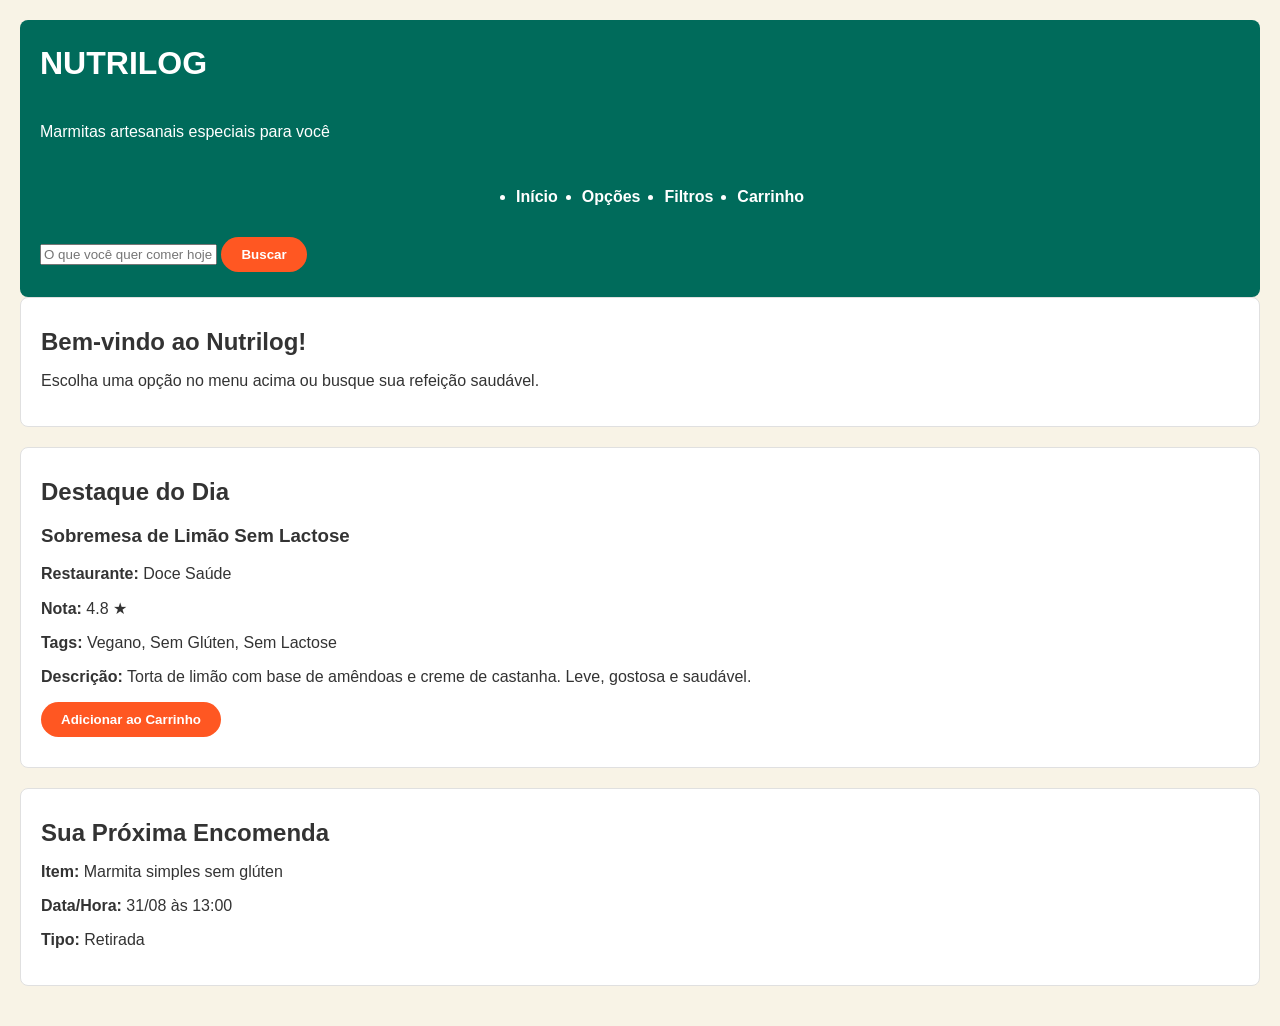
<file: marina/index.html>
<!DOCTYPE html>
<html lang="pt-BR">
<head>
    <meta charset="UTF-8">
    <meta name="viewport" content="width=device-width, initial-scale=1.0">
    <title>Nutrilog - Início</title>
    <link rel="stylesheet" href="style.css">
</head>
<body>

    <header>
        <h1>NUTRILOG</h1>
        <p>Marmitas artesanais especiais para você</p>
        
        
        <nav>
            <ul class="menu">
                <li><a href="index.html" class="active">Início</a></li>
                <li><a href="catalogo.html">Opções</a></li>
                <li><a href="filtros.html">Filtros</a></li>
                <li><a href="carrinho.html">Carrinho</a></li>
            </ul>
        </nav>

       
        <div class="busca-container">
            <input type="text" placeholder="O que você quer comer hoje?">
            <button id="buscar">Buscar</button>
        </div>
    </header>

    <main>

        <section class="boas-vindas">
            <h2>Bem-vindo ao Nutrilog!</h2>
            <p>Escolha uma opção no menu acima ou busque sua refeição saudável.</p>
        </section>

       
        <section class="destaque">
            <h2>Destaque do Dia</h2>
            <h3>Sobremesa de Limão Sem Lactose</h3>
            <p><strong>Restaurante:</strong> Doce Saúde</p>
            <p><strong>Nota:</strong> 4.8 ★</p>
            <p><strong>Tags:</strong> Vegano, Sem Glúten, Sem Lactose</p>
            <p><strong>Descrição:</strong> Torta de limão com base de amêndoas e creme de castanha. Leve, gostosa e saudável.</p>
            <button>Adicionar ao Carrinho</button>
        </section>

        <section class="agenda-resumo">
            <h2>Sua Próxima Encomenda</h2>
            <p><strong>Item:</strong> Marmita simples sem glúten</p>
            <p><strong>Data/Hora:</strong> 31/08 às 13:00</p>
            <p><strong>Tipo:</strong> Retirada</p>
        </section>
    </main>

    <script src="script.js"></script>
</body>
</html>
</file>
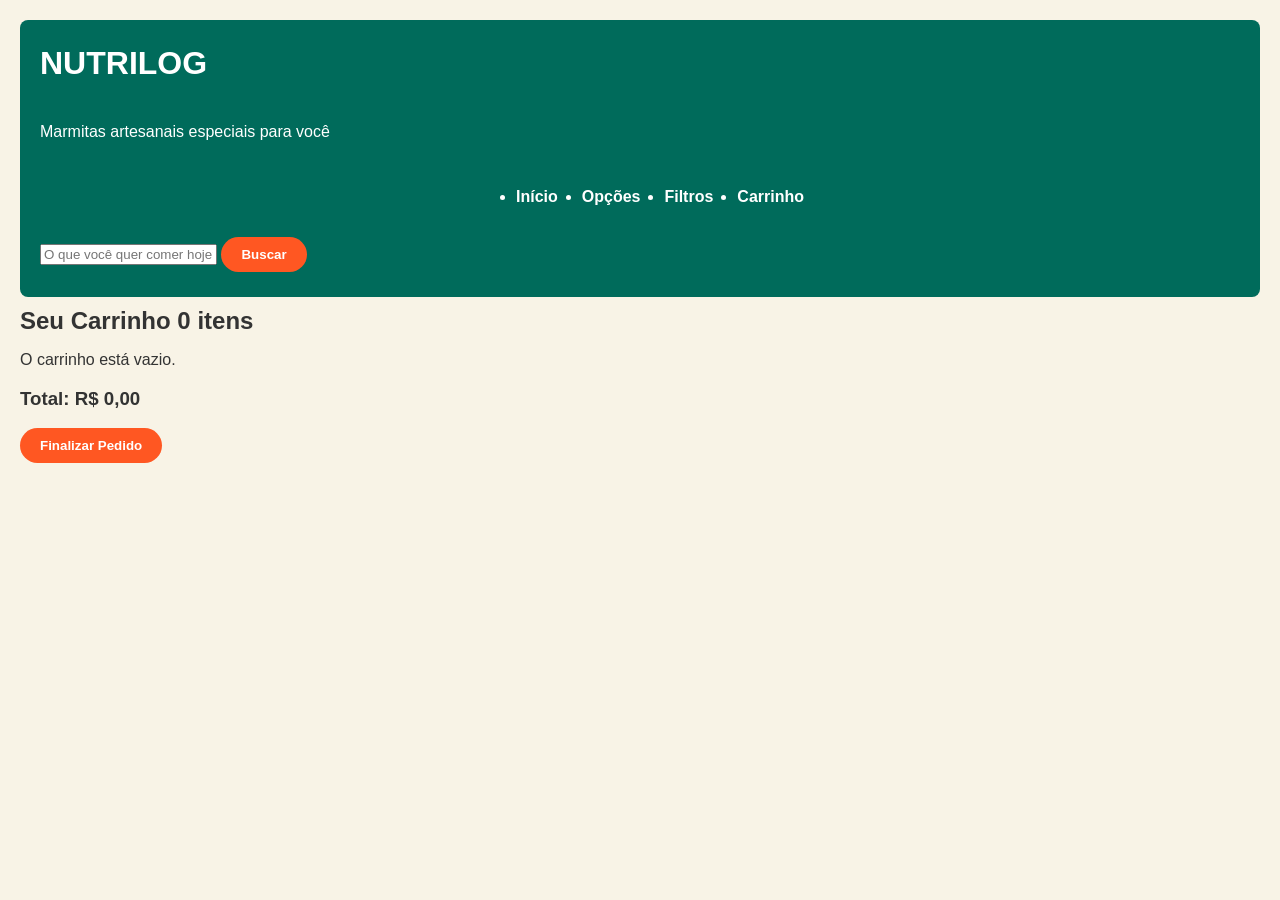
<file: marina/carrinho.html>
<!DOCTYPE html>
<html lang="pt-BR">
<head>
    <meta charset="UTF-8">
    <title>Nutrilog</title>
    <link rel="stylesheet" href="style.css">
</head>

<body>

     <header>
        <h1>NUTRILOG</h1>
        <p>Marmitas artesanais especiais para você</p>
        
        
        <nav>
            <ul class="menu">
                <li><a href="index.html" class="active">Início</a></li>
                <li><a href="catalogo.html">Opções</a></li>
                <li><a href="filtros.html">Filtros</a></li>
                <li><a href="carrinho.html">Carrinho</a></li>
            </ul>
        </nav>

       
        <div class="busca-container">
            <input type="text" placeholder="O que você quer comer hoje?">
            <button id="buscar">Buscar</button>
        </div>
    </header>
    <div id="resumo-carrinho" class="caixa-carrinho">
            <h2>Seu Carrinho <span id="quantidade-itens">0</span> itens</h2>
            <div id="itens-carrinho">
                <p class="carrinho-vazio">O carrinho está vazio.</p>
            </div>
            <div class="rodape-carrinho">
                <h3>Total: R$ <span id="valor-total">0,00</span></h3>
                <button id="btn-finalizar" disabled>Finalizar Pedido</button>
            </div>
        </div>
      <script src="script.js"></script>
</body>
</html>
</file>
<file: marina/style.css>
* {
    box-sizing: border-box; 
}

body {
    background-color: #F8F3E6;
    font-family: Arial, sans-serif;
    color: #333333;
    margin: 0;
    padding: 20px;
}


header {
    background-color: #006B5B;
    color: white;
    padding: 15px 20px;
    border-radius: 8px;
    display: flex;
    flex-direction: column;
    gap: 15px;
}

.menu {
    display: flex;             
    align-items: center;  
    gap: 1.5rem;
    justify-content: center;  
    flex-wrap: wrap; 
}

.menu a {
    color: white;
    text-decoration: none;
    font-weight: bold;
}

.menu a:hover {
    text-decoration: underline;
}

.buscar {
    display: flex;
    justify-content: center;
    width: 100%;
}


h1, h2 {
    margin: 10px 0;
}

section {
    background-color: #FFFFFF;
    padding: 20px;
    margin-bottom: 20px;
    border-radius: 8px;
    border: 1px solid #E0E0E0;
}


button {
    background-color: #FF5722;
    color: white;
    border: none;
    padding: 10px 20px;
    font-weight: bold;
    border-radius: 20px;
    cursor: pointer;
    transition: background-color 0.3s ease;
    margin: 10px 0;
   justify-content: space-between; 
    align-items: stretch;
    margin-top:auto
}

button:hover {
    background-color: #E04818;
}


.Opções {
    display: flex;            
    align-items: center;      
    gap: 15px;                
    margin-bottom: 15px;      
    flex-wrap: wrap; 
}

.Opções img {
    width: 200px;              
    height: 200px;
    max-width: 100%; 
    object-fit: cover;        
    border-radius: 20px;
    flex-shrink: 0; 
}


.comida {
    background-color: #eed6d68f;
    color: rgb(0, 0, 0);
    border: none;
    padding: 15px 20px;
    font-weight: bold;
    font-size: 20px;
    border-radius: 8px; 
    cursor: pointer;
    width: 100%;
    max-width: 700px; 
    min-height: 100px;  
    transition: background-color 0.3s ease;
    display: flex;
    align-items: center;
    justify-content: center;
    text-align: center;
}

.comida:hover {
    background-color: #ceb4b4;
}


@media (max-width: 768px) {
    body {
        padding: 10px; 
    }

    .Opções {
        flex-direction: column; 
        align-items: stretch;
        text-align: center;
    }

    .Opções img {
        width: 100%; 
        height: 220px;
        margin: 0 auto;
    }

    .comida {
        width: 100%; 
        font-size: 16px; 
        height: auto;
        padding: 15px 10px;
    }

    .menu {
        gap: 0.8rem;
    }
}
</file>
